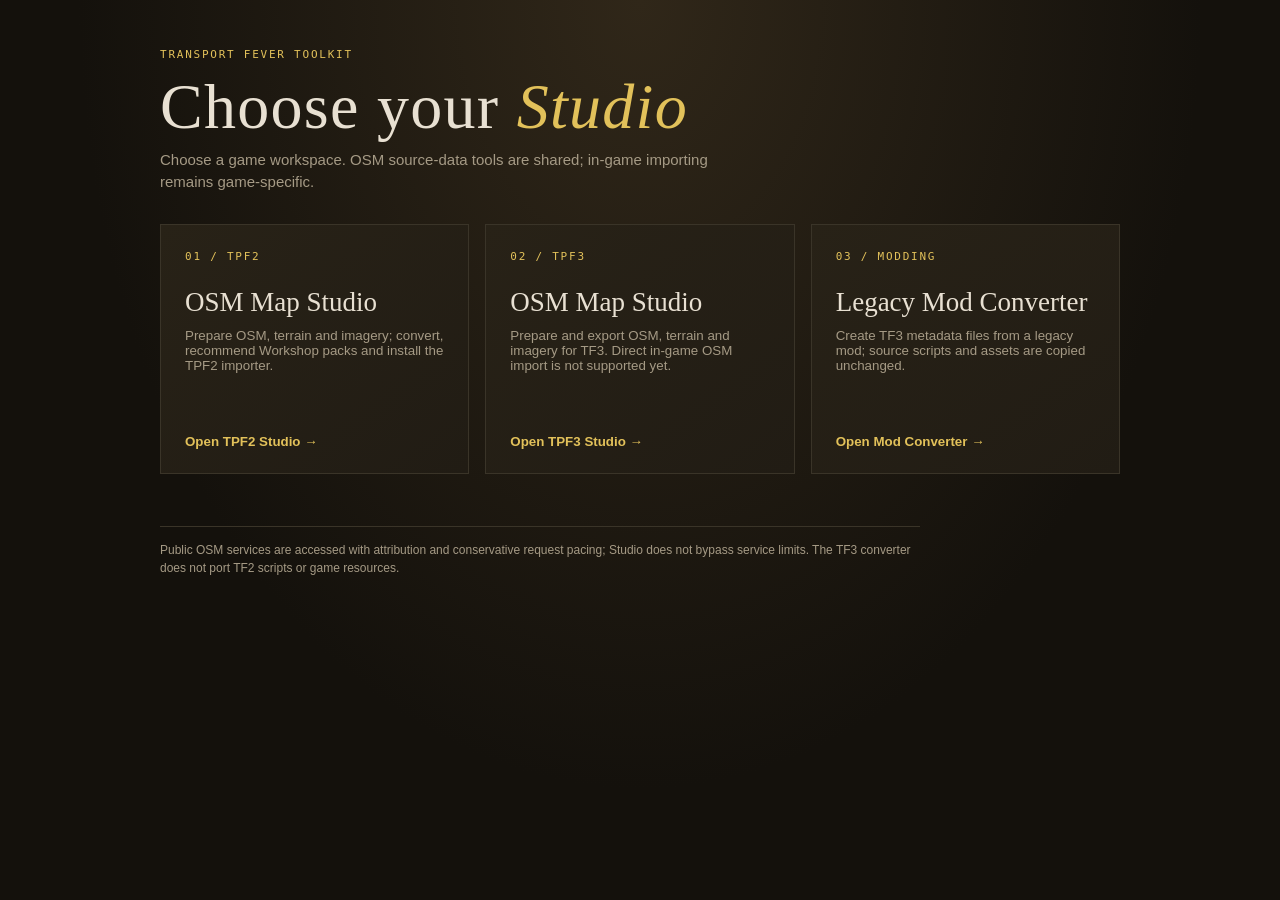
<file: studio/ui/start.html>
<!DOCTYPE html>
<html lang="en">
<head>
  <meta charset="UTF-8" />
  <meta name="viewport" content="width=device-width, initial-scale=1" />
  <title>Transport Fever Studio</title>
  <link rel="stylesheet" href="start.css" />
</head>
<body>
  <main class="chooser">
    <p class="eyebrow">TRANSPORT FEVER TOOLKIT</p>
    <h1>Choose your <em>Studio</em></h1>
    <p class="intro">Choose a game workspace. OSM source-data tools are shared; in-game importing remains game-specific.</p>
    <div class="cards">
      <button class="card" type="button" data-mode="tpf2">
        <span class="number">01 / TPF2</span>
        <strong>OSM Map Studio</strong>
        <span>Prepare OSM, terrain and imagery; convert, recommend Workshop packs and install the TPF2 importer.</span>
        <span class="launch">Open TPF2 Studio →</span>
      </button>
      <button class="card" type="button" data-mode="tf3">
        <span class="number">02 / TPF3</span>
        <strong>OSM Map Studio</strong>
        <span>Prepare and export OSM, terrain and imagery for TF3. Direct in-game OSM import is not supported yet.</span>
        <span class="launch">Open TPF3 Studio →</span>
      </button>
      <button class="card" type="button" data-mode="tf3_converter">
        <span class="number">03 / MODDING</span>
        <strong>Legacy Mod Converter</strong>
        <span>Create TF3 metadata files from a legacy mod; source scripts and assets are copied unchanged.</span>
        <span class="launch">Open Mod Converter →</span>
      </button>
    </div>
    <p class="status" id="status" role="status"></p>
    <p class="footnote">Public OSM services are accessed with attribution and conservative request pacing; Studio does not bypass service limits. The TF3 converter does not port TF2 scripts or game resources.</p>
  </main>
  <script src="start.js"></script>
</body>
</html>
</file>
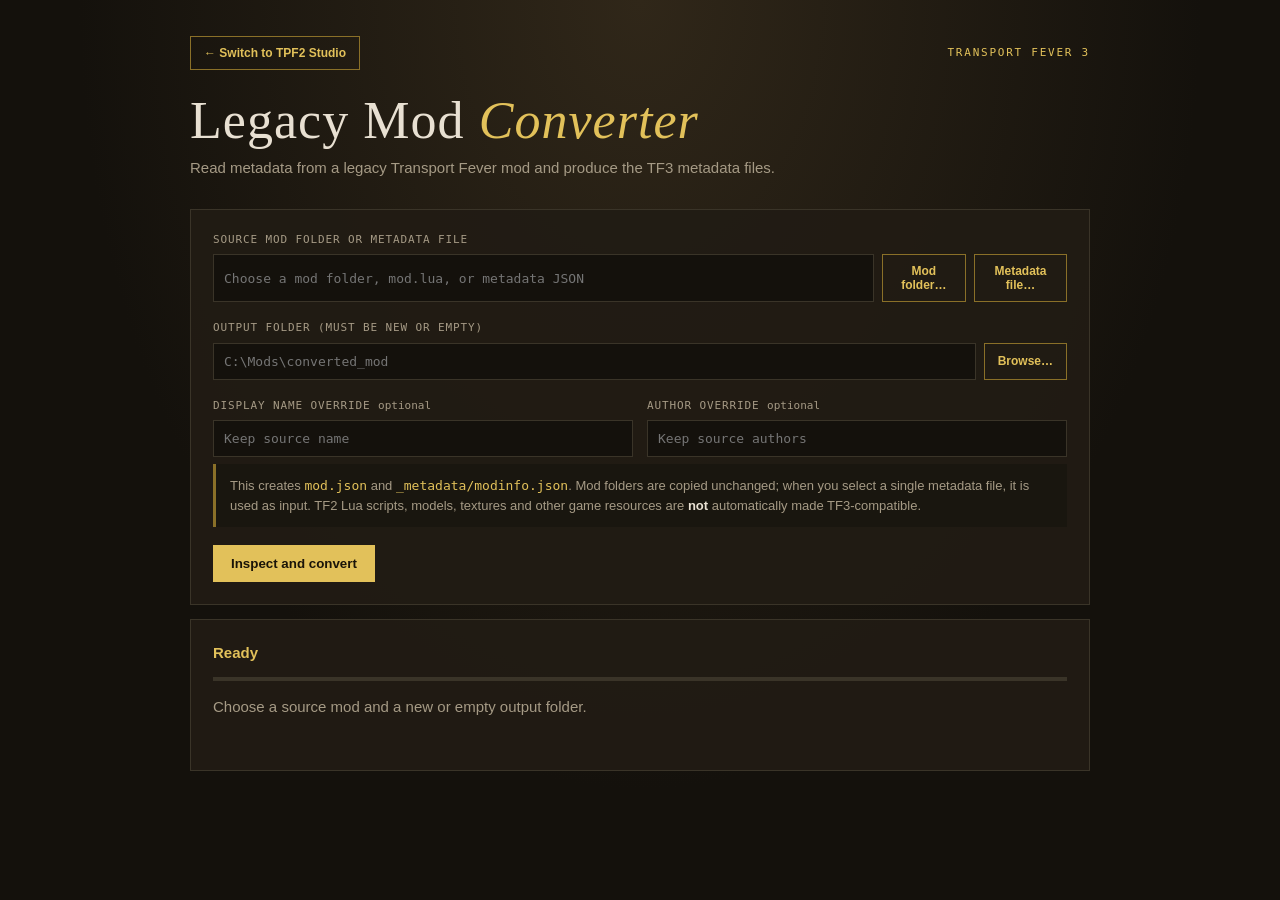
<file: studio/ui/tf3_converter.html>
<!DOCTYPE html>
<html lang="en">
<head>
  <meta charset="UTF-8" />
  <meta name="viewport" content="width=device-width, initial-scale=1" />
  <title>Legacy Mod Converter · Transport Fever Studio</title>
  <link rel="stylesheet" href="start.css" />
  <link rel="stylesheet" href="tf3_converter.css" />
</head>
<body>
  <main class="converter">
    <header class="topbar">
      <button type="button" class="back" id="btnTools" aria-label="Switch to Transport Fever 2 tools">← Switch to TPF2 Studio</button>
      <span class="number">TRANSPORT FEVER 3</span>
    </header>
    <h1>Legacy Mod <em>Converter</em></h1>
    <p class="intro">Read metadata from a legacy Transport Fever mod and produce the TF3 metadata files.</p>

    <section class="form">
      <label for="source">Source mod folder or metadata file</label>
      <div class="row">
        <input id="source" type="text" placeholder="Choose a mod folder, mod.lua, or metadata JSON" />
        <button type="button" class="secondary" id="btnSourceFolder">Mod folder…</button>
        <button type="button" class="secondary" id="btnSourceFile">Metadata file…</button>
      </div>

      <label for="destination">Output folder (must be new or empty)</label>
      <div class="row">
        <input id="destination" type="text" placeholder="C:\Mods\converted_mod" />
        <button type="button" class="secondary" id="btnDestination">Browse…</button>
      </div>

      <div class="pair">
        <div>
          <label for="name">Display name override <span>optional</span></label>
          <input id="name" type="text" placeholder="Keep source name" />
        </div>
        <div>
          <label for="author">Author override <span>optional</span></label>
          <input id="author" type="text" placeholder="Keep source authors" />
        </div>
      </div>

      <div class="warning">
        This creates <code>mod.json</code> and <code>_metadata/modinfo.json</code>. Mod folders are copied unchanged; when you select a single metadata file, it is used as input. TF2 Lua scripts, models, textures and other game resources are <strong>not</strong> automatically made TF3-compatible.
      </div>
      <button type="button" class="primary" id="btnConvert">Inspect and convert</button>
    </section>

    <section class="progress" aria-live="polite">
      <div class="progress-head"><strong id="jobLabel">Ready</strong><span id="jobMeta"></span></div>
      <div class="bar"><span id="jobBar"></span></div>
      <p id="jobStage">Choose a source mod and a new or empty output folder.</p>
      <pre id="result"></pre>
    </section>
  </main>
  <script src="tf3_converter.js"></script>
</body>
</html>
</file>
<file: studio/ui/start.css>
:root {
  color-scheme: dark;
  --ink: #e8e0d2;
  --muted: #a59a85;
  --paper: #14110c;
  --panel: #211c14;
  --line: #3a3428;
  --brass: #e2c15a;
  --brass-dim: #8a7028;
}

* { box-sizing: border-box; }
html, body { min-height: 100%; margin: 0; }
body {
  display: grid;
  place-items: center;
  padding: 36px 22px;
  background: radial-gradient(ellipse at top, #302719 0, var(--paper) 62%);
  color: var(--ink);
  font: 15px/1.5 "Segoe UI", sans-serif;
}
.chooser { width: min(960px, 100%); }
.eyebrow, .number {
  color: var(--brass);
  font: 11px/1.4 Consolas, monospace;
  letter-spacing: .16em;
}
h1 {
  margin: 8px 0;
  font: 500 clamp(36px, 7vw, 64px)/1.05 Georgia, serif;
  letter-spacing: .02em;
}
h1 em { color: var(--brass); }
.intro { max-width: 600px; margin: 0 0 30px; color: var(--muted); }
.cards { display: grid; grid-template-columns: repeat(3, minmax(0, 1fr)); gap: 16px; }
.card {
  display: flex;
  flex-direction: column;
  align-items: flex-start;
  min-height: 250px;
  padding: 24px;
  border: 1px solid var(--line);
  background: linear-gradient(145deg, #282217, var(--panel));
  color: var(--ink);
  text-align: left;
  cursor: pointer;
}
.card:hover, .card:focus-visible { border-color: var(--brass); outline: none; }
.card strong { margin: 22px 0 10px; font: 500 27px/1.2 Georgia, serif; }
.card > span:not(.number):not(.launch) { max-width: 360px; color: var(--muted); }
.launch { margin-top: auto; padding-top: 22px; color: var(--brass); font-weight: 600; }
.status { min-height: 22px; color: #e08b73; }
.footnote { max-width: 760px; padding-top: 14px; border-top: 1px solid var(--line); color: var(--muted); font-size: 12px; }
@media (max-width: 640px) {
  .cards { grid-template-columns: 1fr; }
  .card { min-height: 200px; }
}
@media (min-width: 641px) and (max-width: 850px) {
  .cards { grid-template-columns: repeat(2, minmax(0, 1fr)); }
}
</file>
<file: studio/ui/tf3_converter.css>
.converter { width: min(900px, 100%); }
.topbar { display: flex; align-items: center; justify-content: space-between; margin-bottom: 24px; }
.back, .secondary {
  padding: 9px 13px;
  border: 1px solid var(--brass-dim);
  background: transparent;
  color: var(--brass);
  font: 600 12px "Segoe UI", sans-serif;
  cursor: pointer;
}
.back:hover, .secondary:hover { border-color: var(--brass); }
.converter h1 { font-size: clamp(34px, 6vw, 52px); }
.form, .progress {
  padding: 22px;
  border: 1px solid var(--line);
  background: rgba(33, 28, 20, .92);
}
.form > label, .pair label {
  display: block;
  margin: 0 0 7px;
  color: var(--muted);
  font: 11px/1.4 Consolas, monospace;
  letter-spacing: .08em;
  text-transform: uppercase;
}
.row { display: flex; gap: 8px; margin-bottom: 18px; }
input {
  min-width: 0;
  width: 100%;
  padding: 10px;
  border: 1px solid var(--line);
  background: var(--paper);
  color: var(--ink);
  font: 13px Consolas, monospace;
}
input:focus { outline: 1px solid var(--brass-dim); }
.pair { display: grid; grid-template-columns: 1fr 1fr; gap: 14px; }
.pair label span { color: var(--muted); letter-spacing: 0; text-transform: none; }
.warning {
  margin: 7px 0 18px;
  padding: 12px 14px;
  border-left: 3px solid var(--brass-dim);
  background: #19160f;
  color: var(--muted);
  font-size: 13px;
}
.warning strong { color: var(--ink); }
code { color: var(--brass); font-family: Consolas, monospace; }
.primary {
  padding: 11px 18px;
  border: 0;
  background: var(--brass);
  color: #1a1408;
  font-weight: 700;
  cursor: pointer;
}
button:disabled { opacity: .5; cursor: wait; }
.progress { margin-top: 14px; }
.progress-head { display: flex; justify-content: space-between; color: var(--brass); }
.progress-head span, #jobStage { color: var(--muted); }
.bar { height: 4px; margin: 12px 0; background: var(--line); }
.bar span { display: block; width: 0; height: 100%; background: var(--brass); transition: width .2s ease; }
#result { overflow: auto; max-height: 190px; color: var(--ink); white-space: pre-wrap; }
@media (max-width: 700px) {
  .row { flex-wrap: wrap; }
  .row input { flex-basis: 100%; }
  .pair { grid-template-columns: 1fr; }
}
</file>
